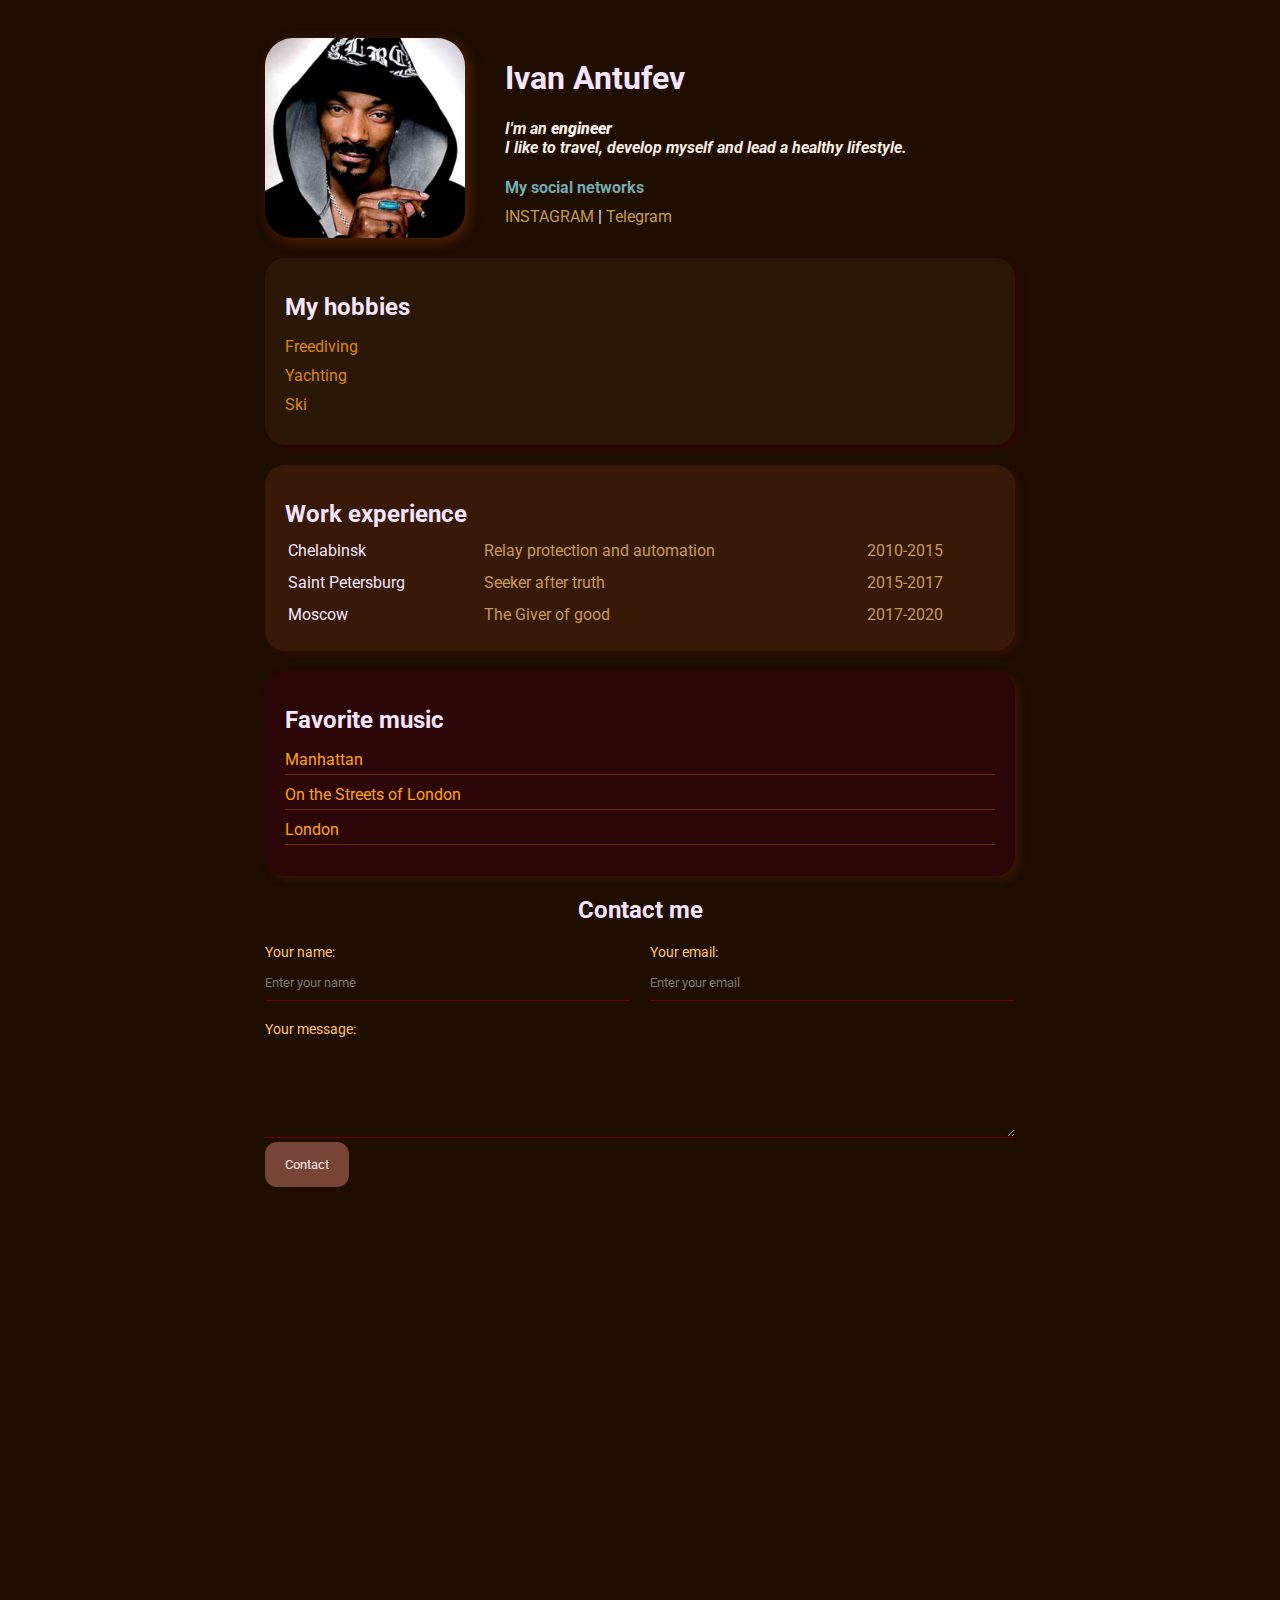
<file: index.html>
<!DOCTYPE html>
<html>

<head>
    <meta charset="UTF-8">
    <title>Ivan CV</title>
    <link rel="stylesheet" href="styls.css">
</head>

<body>
    <div class="container">
        <div class="info">

            <img src="снуп.jpg" alt="foto" class="avatar">
            <div class="info-text">
                <h1>Ivan Antufev</h1>


                <p> I'm an <strong> engineer</strong></p>

                <p>I like to travel, develop myself and lead a healthy lifestyle.</p>

                <h4>My social networks</h4>

                <a href="https://instagram.com/12aie12" target="blank"> INSTAGRAM</a>
                |
                <a href="https://t.me/aie1212" target="blank"> Telegram</a>
            </div>
        </div>







        <div class="card bg-yellow">
            <h2>My hobbies</h2>
            <OL class="list">
                <li> Freediving</li>
                <li> Yachting</li>
                <li> Ski</li>
            </OL>
        </div>

        <div class="card bg-green">
            <h2> Work experience</h2>
            <table class="table">
                <tr>
                    <td>Chelabinsk</td>
                    <td>Relay protection and automation</td>
                    <td>2010-2015</td>
                </tr>
                <tr>
                    <td>Saint Petersburg</td>
                    <td>Seeker after truth</td>
                    <td>2015-2017</td>

                </tr>
                <tr>
                    <td>Moscow</td>
                    <td>The Giver of good</td>
                    <td>2017-2020</td>
                </tr>






                </tr>
            </table>
        </div>

        <div class="card bg-red">
            <h2>Favorite music</h2>
            <div class="gold">
                <ul class="link-list">
                    <li>
                        <a class="link_orange" href="songs.html" target="blank"> Manhattan</a>
                    </li>
                    <li>
                        <a class="link_orange" href="songs.html" target="blank"> On the Streets of London</a>
                    <li>
                        <a class="link_orange" href="songs.html" target="blank"> London</a>
                    </li>
                    </li>
                </ul>
            </div>
        </div>

        <div class="contact">
            <h2>Contact me</h2>

            <form action="/css-cv1/">
                <div class="row">
                    <div class="form-group">
                        <label for="name">Your name:</label>
                        <input type="text" id="name" placeholder="Enter your name">
                    </div>
                    <div class="form-group">
                        <label for="email">Your email:</label>
                        <input type="email" id="email" placeholder="Enter your email">
                    </div>
                </div>
                <div class="form-group">
                    <label for="text">Your message:</label>

                    <textarea name="" id="text" cols="70" rows="5"></textarea>
                </div>


                <input class="btn" type="submit" value="Contact">

            </form>
        </div>

        <div class="box-model">
            <div></div>
            <div></div>
            <div></div>
            <div></div>

        </div>
        <div class="position">
            <div class="box"></div>
        </div>
    </div>
    <div style="margin-bottom: 500px;"></div>
</body>

</html>
</file>
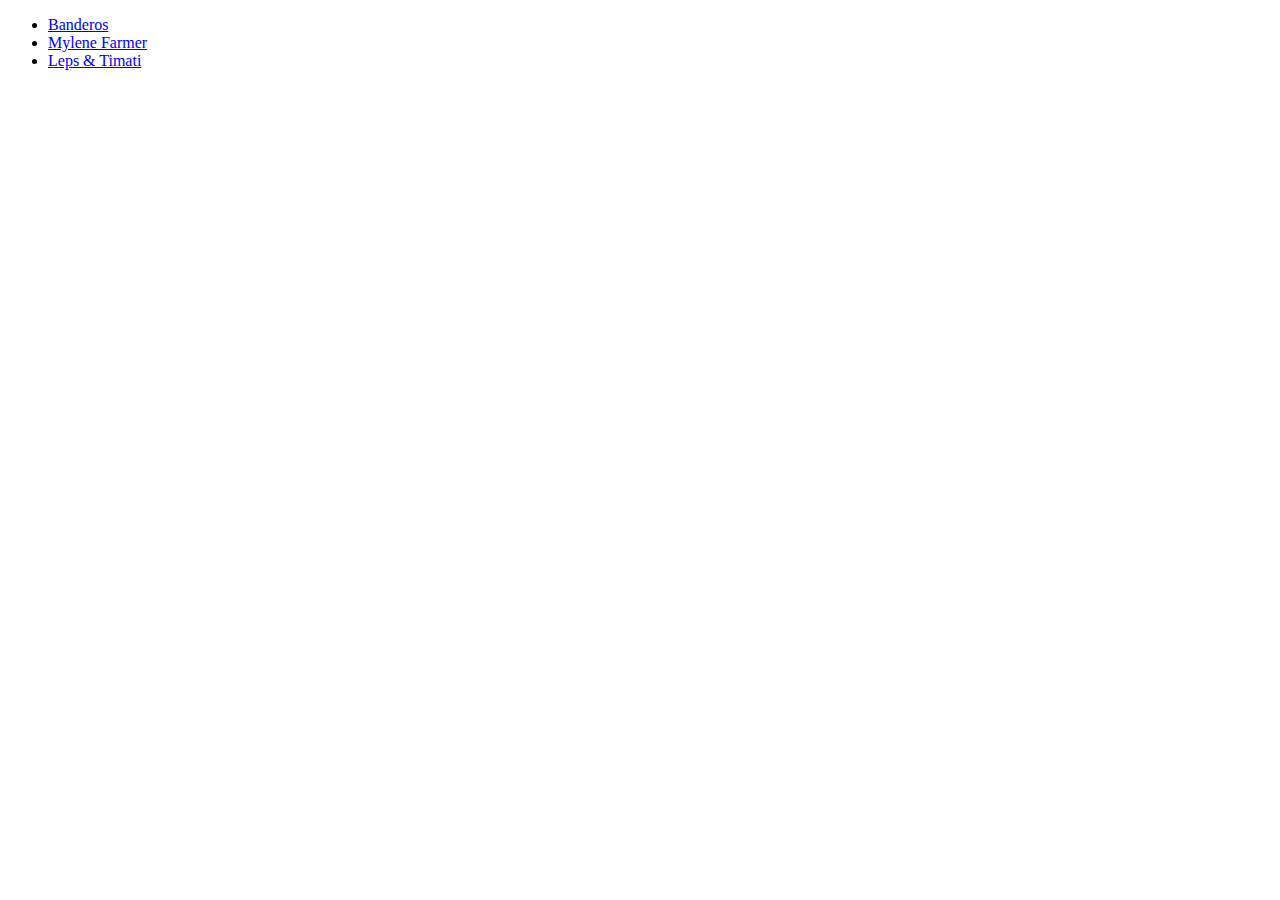
<file: songs.html>
<!DOCTYPE html>
<html lang="en">

<head>
    <meta charset="UTF-8">
    <title>Songs</title>
</head>

<body>
    <Ul>
        <li>
            <a href="https://www.youtube.com/watch?v=3SqauwrzCwc">Banderos</a>
        </li>
        <li>
          <a href=https://www.youtube.com/watch?v=bcw96_qqVBo> Mylene Farmer

          </a>
        </li>
        <li>
            <a href=https://yandex.ru/video/preview/?text=лепс%20лондон&path=wizard&parent-reqid=1632680789107610-13770366288854662018-vla1-4455-vla-l7-balancer-8080-BAL-7759&wiz_type=vital&filmId=7120265124888191981> Leps & Timati </a>
        </li>
    </Ul>

</body>

</html>
</file>
<file: styls.css>
@import url('https://fonts.googleapis.com/css2?family=Roboto&display=swap');

body {
    background-color: #1f0d00;
    color: rgb(247, 230, 255);
    
    font-size: 16px;
font-weight: normal;
font-family: 'Roboto', sans-serif;


}
    a {color: rgb(196, 155, 65);
    text-decoration: none; }
a:hover{text-decoration: underline;}
    .avatar {
        width: 200px;
        border-radius: 28px;
        box-shadow: 4px 4px 12px rgb(82, 33, 1);
        object-fit: cover; 
    }
    .info {
        display: flex;
        margin-bottom: 20PX;
        
    }
    @media (max-width:700px)

{
    .info{
        text-align: center;
        display: block;
    }

}

    .info-text{
        margin-left:  40px;
    
    }
    .info-text h4{
        margin-bottom:10px;
        color: #74abb4

    }
.info p { color: #f7eee7;
    margin: 0;
    font-style: italic ;
    font-weight: bold ;
    text-decoration: none;
    /*text-transform: uppercase;*/
    /*letter-spacing: 7px;*/
    /*word-spacing: 42px;*/
}
/*Box Model*/
.container {max-width: 750px;
margin: auto;
padding-top: 30px;}
/*
.social { background: #961e1e;
/*  padding: 15px;*/
/*padding: 15px 40px;
border: 5px solid rgb(206, 24, 24);
border-radius: 28px;
margin: 5px;
border-bottom-style: outset;
}
/*.box-model div {
    float: left;
    background: black;
    height: 200px;
    border: 3px solid rgb(148, 56, 20);
    width: 25%;
    border-radius: 25px;

    box-sizing: border-box;
}*/
.bg-yellow {
          background: rgb(43, 23, 5);
          box-shadow:  5px 4px 5px rgb(43, 6, 0);
      }
.bg-green {
        background: rgb(56, 25, 8);
        box-shadow:  5px 4px 5px rgb(48, 15, 0);
    }
.bg-red {
        background: #2c0606;
        box-shadow:  5px 4px 7px rgb(53, 21, 0);
    }
.card {
    padding: 15px 20px;

margin-bottom: 20px;
border-radius: 20px;}
.card h2 {
    margin-bottom: 10px ;
}
.list {
    padding: 0 0px;
    list-style: none;
}

.gold {
    color:#e8f800
}
/** {
    padding: 0;
    margin: 0;
}*/
.list li {
    color: rgb(216, 135, 14);
    margin-bottom: 10px; 
    
}
.table
 {width: 100%;

 }
 .table td{
     padding-bottom: 10px;
 }
.table td:nth-child(2),
table td:nth-child(3) {color: rgb(197, 153, 88)}
 


.link-list {
    list-style: none;
    padding: 0%;
}
.link-list li 
{margin-bottom: 10px;
padding-bottom: 5px;
border-bottom: 1px solid #752500;}

.contact h2 {
    text-align: center;

}
.form-group label{
    display: block;
    font-size: 14px;
    color: hsl(36, 100%, 71%);

}
.form-group input,
.form-group textarea {
    width: 100%;
    box-sizing: border-box;
    border: none;
    background: transparent;
    border-bottom: 1px solid #6b0202;
    color:rgb(255, 255, 255);
    padding: 15px 0 10px;
    outline: none;
    font-family: inherit;
}
.row {
    display: flex;
    margin-bottom: 20px;
    
}
.row > .form-group {
    width: 50%;
   
}
.row > .form-group:first-child {
    
    margin-right: 20px;
}
.btn {
    border-radius: 12px;
    background:rgb(119, 68, 53) ;
    padding: 15px 20px;
    color: rgb(255, 233, 233);
    border: none;
    font-family: inherit;
    cursor: pointer;

    
}
.btn:hover {
    opacity: 0.9 ;
}

/*position*/
/*
.position 
{
    position: relative;
    border:  4px solid black;
    margin-top: 40px ;
    padding:  20px;
    height: 300px;

}

.box 
{
    position: absolute;
    bottom:0;
    right: 0;
    top:0;
width: 50px;
height: 50px;
background: lightcoral;
}
*/
.link_orange {
    color: orange; 
}
</file>
